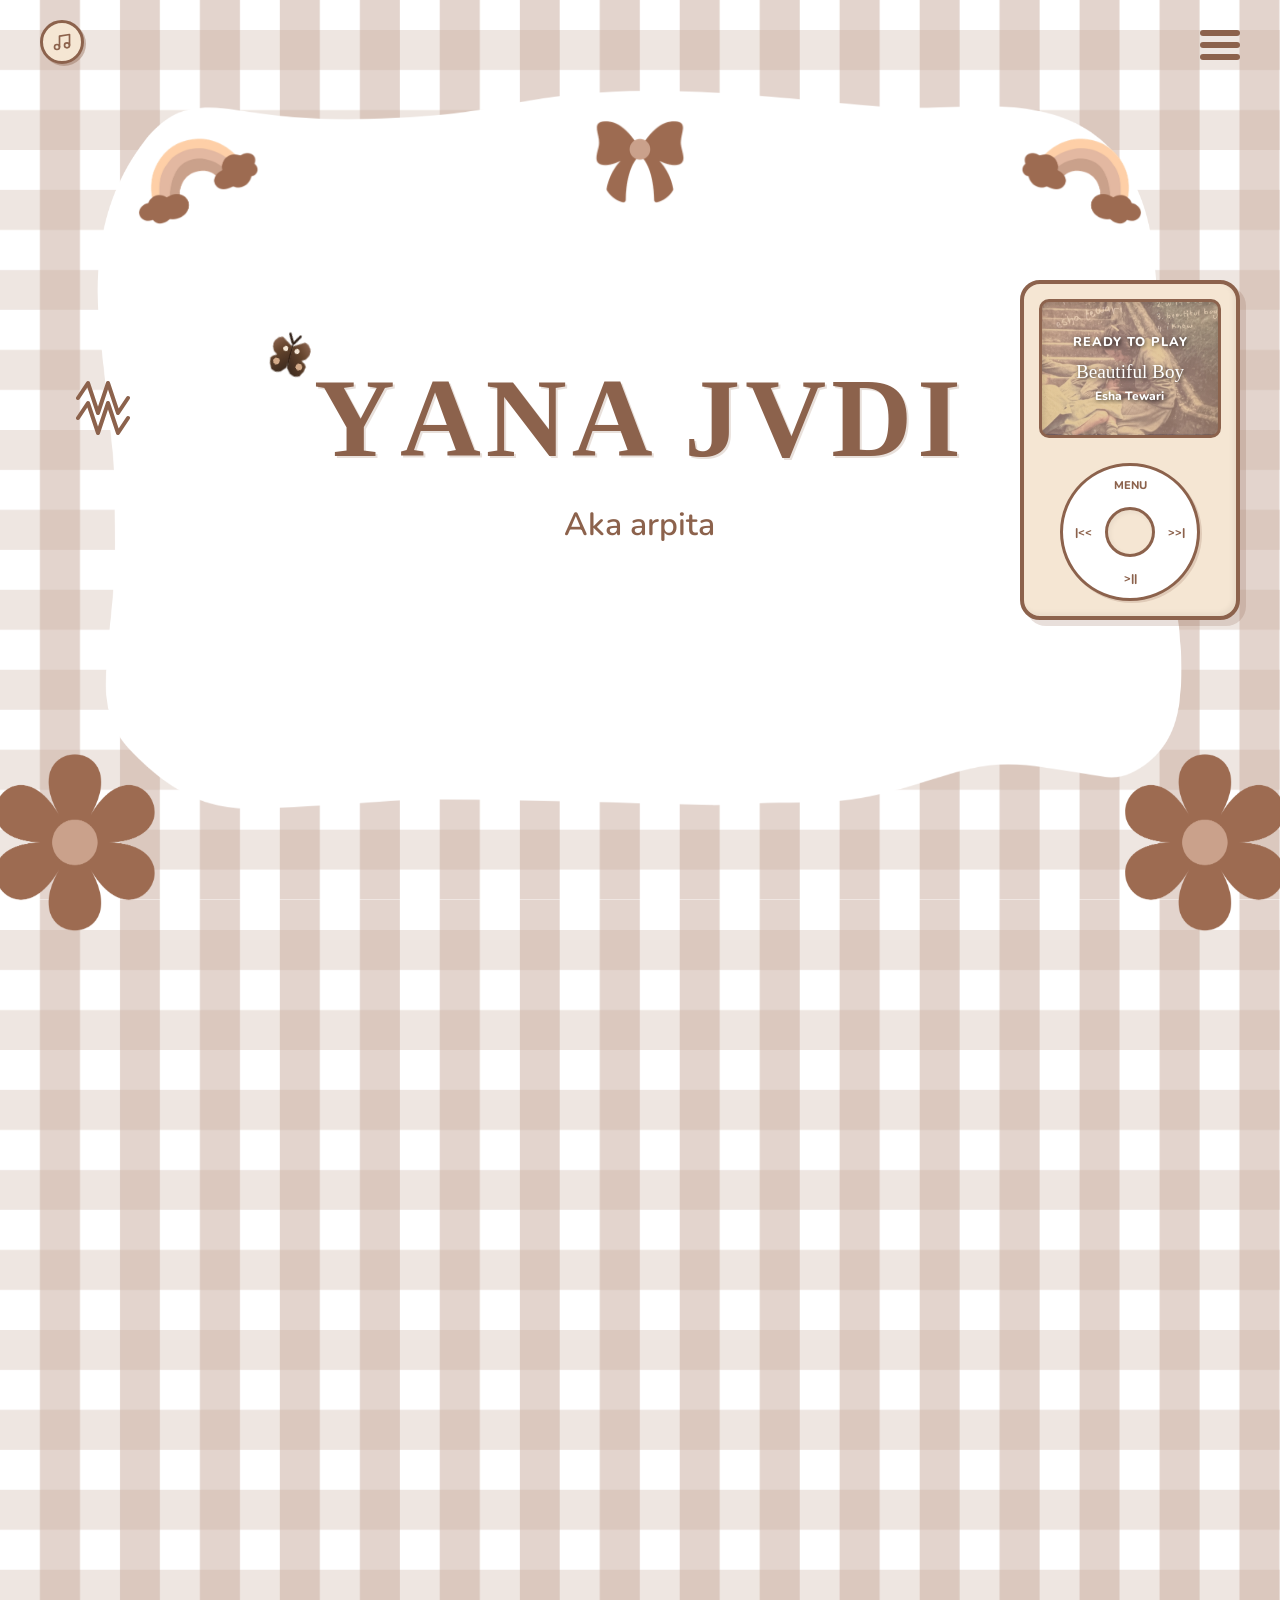
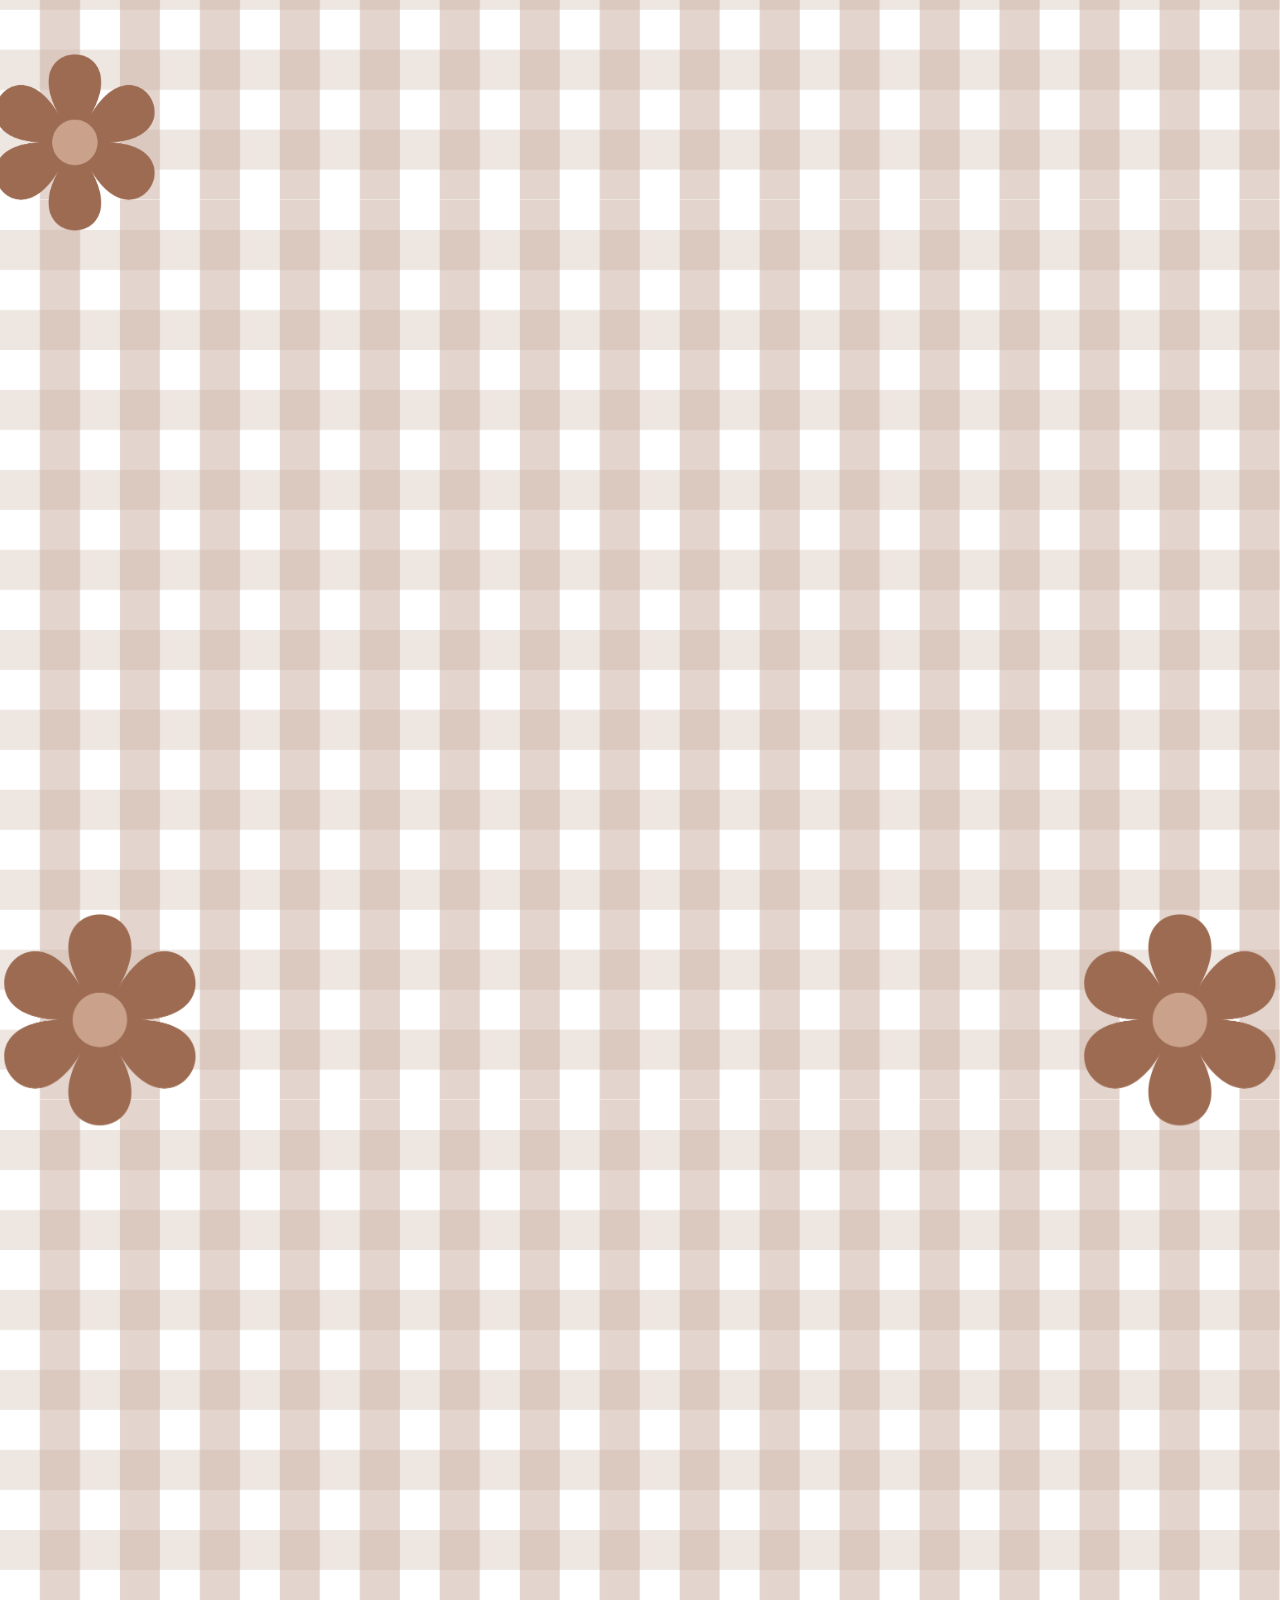
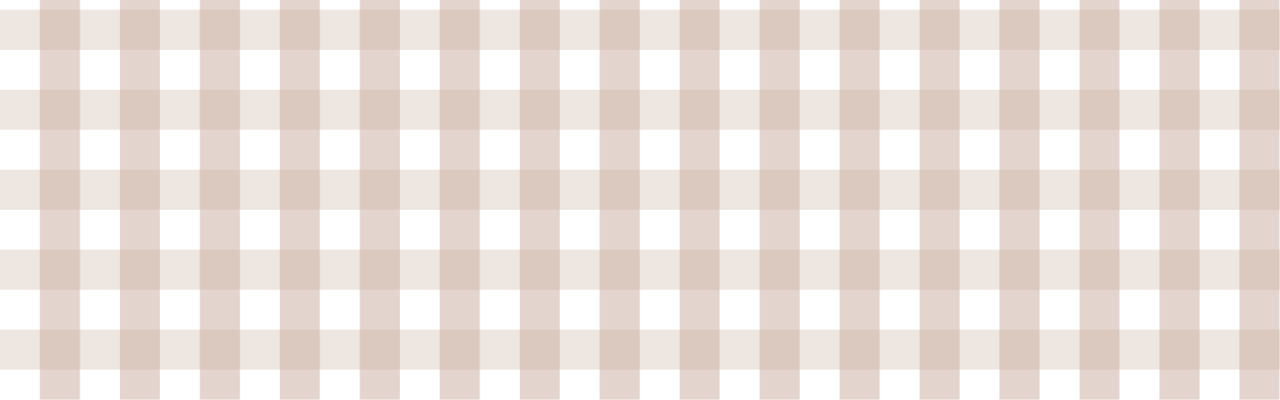
<file: index.html>
<!DOCTYPE html>
<html lang="en">
<head>
    <meta charset="UTF-8">
    <meta name="viewport" content="width=device-width, initial-scale=1.0">
    <title>yana</title>
    <link rel="icon" type="image/png" href="assets/favicon.png">
    <link rel="stylesheet" href="styles.css?v=24">
    <link rel="preconnect" href="https://fonts.googleapis.com">
    <link rel="preconnect" href="https://fonts.gstatic.com" crossorigin>
    <link href="https://fonts.googleapis.com/css2?family=Chewy&family=Nunito:wght@600&display=swap" rel="stylesheet">
</head>
<body>
    <!-- Hamburger Menu -->
    <div class="hamburger-container">
        <div class="hamburger" id="hamburger-menu">
            <span></span>
            <span></span>
            <span></span>
        </div>
    </div>

    <!-- Navigation Overlay -->
    <div class="menu-overlay" id="menu-overlay">
        <!-- Cute decorative elements -->
        <img src="assets/bow.png" alt="Bow" class="menu-deco menu-bow-tl">
        <img src="assets/flower.png.png" alt="Flower" class="menu-deco menu-flower-tr">
        <img src="assets/rainbow.png" alt="Rainbow" class="menu-deco menu-rainbow-bl">
        <img src="assets/flower.png.png" alt="Flower" class="menu-deco menu-flower-br">
        
        <ul>
            <li><a href="#home">Home</a></li>
            <li><a href="#about-me">About Me</a></li>
            <li><a href="#interests">Interests</a></li>
            <li><a href="#socials">Socials</a></li>
        </ul>
    </div>

    <!-- Music Icon Toggle & Local Playlist Pill -->
    <div class="music-toggle" id="music-toggle">
        <div class="music-icon-btn" id="music-icon-btn">
            <svg viewBox="0 0 24 24" fill="none" xmlns="http://www.w3.org/2000/svg">
                <path d="M9 18V5L21 3V16" stroke="#8c624c" stroke-width="2" stroke-linecap="round" stroke-linejoin="round"/>
                <circle cx="6" cy="18" r="3" stroke="#8c624c" stroke-width="2"/>
                <circle cx="18" cy="16" r="3" stroke="#8c624c" stroke-width="2"/>
            </svg>
        </div>
        <div class="playlist-menu" id="playlist-menu">
            <!-- Filled dynamically by JS -->
        </div>
    </div>

    <!-- Retro iPod UI -->
    <div class="ipod-container" id="ipod-container">
        <div class="ipod-screen">
            <audio id="audio-player"></audio>
            <div class="ipod-status">READY TO PLAY</div>
            <div class="ipod-track-info" id="ipod-track-info">Beautiful Boy</div>
            <div class="ipod-artist" id="ipod-artist">Esha Tewari</div>
        </div>
        <div class="ipod-wheel">
            <div class="wheel-btn menu-btn">MENU</div>
            <div class="wheel-btn prev-btn" id="ipod-prev">|&lt;&lt;</div>
            <div class="wheel-btn next-btn" id="ipod-next">&gt;&gt;|</div>
            <div class="wheel-btn play-btn" id="ipod-play">&gt;||</div>
            <div class="wheel-center"></div>
        </div>
    </div>

    <section id="home" class="hero">
        <div class="white-patch">
            <img src="assets/rainbow.png" alt="Rainbow" class="rainbow left-rainbow">
            <img src="assets/bow.png" alt="Bow" class="bow">
            <img src="assets/rainbow.png" alt="Rainbow" class="rainbow right-rainbow">
            
            <div class="squiggle left-squiggle">
                <svg width="60" height="60" viewBox="0 0 60 60" fill="none" xmlns="http://www.w3.org/2000/svg">
                    <path d="M2 20 L12 5 L22 35 L32 5 L42 35 L52 20" stroke="#8c624c" stroke-width="4" stroke-linecap="round" stroke-linejoin="round"/>
                    <path d="M2 40 L12 25 L22 55 L32 25 L42 55 L52 40" stroke="#8c624c" stroke-width="4" stroke-linecap="round" stroke-linejoin="round"/>
                </svg>
            </div>
            
            <div class="content">
                <h1><span style="position: relative; display: inline-block; z-index: 10;">Y
                    <!-- CSS Realistic Vintage Butterfly -->
                    <div class="butterfly-container">
                        <div class="butterfly">
                            <div class="wing wing-left"></div>
                            <div class="butterfly-body"></div>
                            <div class="wing wing-right"></div>
                        </div>
                    </div>
                </span>ana Jvdi</h1>
                <p>Aka arpita</p>
            </div>

            <div class="squiggle right-squiggle">
                <svg width="60" height="60" viewBox="0 0 60 60" fill="none" xmlns="http://www.w3.org/2000/svg">
                    <path d="M2 20 L12 5 L22 35 L32 5 L42 35 L52 20" stroke="#8c624c" stroke-width="4" stroke-linecap="round" stroke-linejoin="round"/>
                    <path d="M2 40 L12 25 L22 55 L32 25 L42 55 L52 40" stroke="#8c624c" stroke-width="4" stroke-linecap="round" stroke-linejoin="round"/>
                </svg>
            </div>
        </div>
        <img src="assets/flower.png.png" alt="Flower" class="flower left-flower">
        <img src="assets/flower.png.png" alt="Flower" class="flower right-flower">
    </section>

    <section id="about-me" class="section-2">
        <div class="white-patch">
            <img src="assets/rainbow.png" alt="Rainbow" class="rainbow s2-tl-rainbow">
            <img src="assets/flower.png.png" alt="Flower" class="flower s2-tr-flower">
            
            <div class="squiggle s2-left-squiggle">
                <svg width="60" height="60" viewBox="0 0 60 60" fill="none" xmlns="http://www.w3.org/2000/svg">
                    <path d="M2 20 L12 5 L22 35 L32 5 L42 35 L52 20" stroke="#8c624c" stroke-width="4" stroke-linecap="round" stroke-linejoin="round"/>
                    <path d="M2 40 L12 25 L22 55 L32 25 L42 55 L52 40" stroke="#8c624c" stroke-width="4" stroke-linecap="round" stroke-linejoin="round"/>
                </svg>
            </div>
            
            <div class="s2-text-content">
                <p>Hi! I'm Yana (aka Arpita), an <u>18-year-old</u> from India. I recently graduated high school and I'm currently taking a <u>gap year</u> to prepare for my <mark>university entrance exams</mark>. It hasn't been an easy journey though—I struggle heavily with <mark>maladaptive daydreaming</mark>. It completely <u>wrecks my focus</u> and makes it incredibly difficult to study properly, as I constantly find myself unintentionally drifting away into my own head when I really should be hitting the books.</p>
            </div>

            <h1 class="s2-title">ABOUT ME</h1>

            <div class="squiggle s2-right-squiggle">
                <svg width="60" height="60" viewBox="0 0 60 60" fill="none" xmlns="http://www.w3.org/2000/svg">
                    <path d="M2 20 L12 5 L22 35 L32 5 L42 35 L52 20" stroke="#8c624c" stroke-width="4" stroke-linecap="round" stroke-linejoin="round"/>
                    <path d="M2 40 L12 25 L22 55 L32 25 L42 55 L52 40" stroke="#8c624c" stroke-width="4" stroke-linecap="round" stroke-linejoin="round"/>
                </svg>
            </div>
            
            <img src="assets/rainbow.png" alt="Rainbow" class="rainbow s2-br-rainbow">
        </div>
        <img src="assets/flower.png.png" alt="Flower" class="flower s2-bl-flower">
    </section>

    <!-- Section 3: INTERESTS -->
    <section id="interests" class="section-3">
        <div class="white-patch">
            <img src="assets/bow.png" alt="Bow" class="bow s3-tl-bow">
            <img src="assets/bow.png" alt="Bow" class="bow s3-tr-bow">
            
            <div class="squiggle s3-left-squiggle">
                <svg width="60" height="60" viewBox="0 0 60 60" fill="none" xmlns="http://www.w3.org/2000/svg">
                    <path d="M2 20 L12 5 L22 35 L32 5 L42 35 L52 20" stroke="#8c624c" stroke-width="4" stroke-linecap="round" stroke-linejoin="round"/>
                    <path d="M2 40 L12 25 L22 55 L32 25 L42 55 L52 40" stroke="#8c624c" stroke-width="4" stroke-linecap="round" stroke-linejoin="round"/>
                </svg>
            </div>
            
            <h1 class="s3-title">INTERESTS</h1>
            
            <div class="s3-columns">
                <div class="col">
                    <p>&bull; <strong>Music:</strong> Whether I'm grinding through entrance exam prep or just spacing out, I always have my <u>earphones in</u>. I love <mark>finding new tracks</mark>, curating specific vibes, and just letting the music take me somewhere else.</p>
                </div>
                <div class="col">
                    <p>&bull; <strong>Manhwa:</strong> I am completely obsessed with <u>scrolling through manhwa</u>. There's something incredibly addictive about the gorgeous art styles, the drama, and <mark>binge-reading 50 chapters</mark> in one sitting instead of studying.</p>
                </div>
                <div class="col">
                    <p>&bull; <strong>Anime:</strong> I love kicking back and watching anime whenever I need a <u>break from reality</u>. From the stunning animation to the epic storylines, it's one of my absolute favorite ways to <mark>escape</mark> into another world.</p>
                </div>
            </div>

            <div class="squiggle s3-right-squiggle">
                <svg width="60" height="60" viewBox="0 0 60 60" fill="none" xmlns="http://www.w3.org/2000/svg">
                    <path d="M2 20 L12 5 L22 35 L32 5 L42 35 L52 20" stroke="#8c624c" stroke-width="4" stroke-linecap="round" stroke-linejoin="round"/>
                    <path d="M2 40 L12 25 L22 55 L32 25 L42 55 L52 40" stroke="#8c624c" stroke-width="4" stroke-linecap="round" stroke-linejoin="round"/>
                </svg>
            </div>
        </div>
        <img src="assets/flower.png.png" alt="Flower" class="flower s3-bl-flower">
        <img src="assets/flower.png.png" alt="Flower" class="flower s3-br-flower">
    </section>

    <!-- Section 4: CONCLUSION -->
    <section id="socials" class="section-4">
        <div class="white-patch">
            <img src="assets/rainbow.png" alt="Rainbow" class="rainbow s4-tl-rainbow">
            <img src="assets/rainbow.png" alt="Rainbow" class="rainbow s4-tr-rainbow">
            
            <h1 class="s4-title">SOCIALS</h1>
            
            <div class="s4-text-content socials-container">
                <a href="https://pin.it/7HQRCqfA9" target="_blank" class="social-link">
                    <svg viewBox="0 0 24 24" fill="currentColor">
                        <path d="M12.017 0C5.396 0 .029 5.367.029 11.987c0 5.079 3.158 9.417 7.618 11.162-.105-.949-.199-2.403.041-3.439.219-.937 1.406-5.957 1.406-5.957s-.359-.72-.359-1.781c0-1.663.967-2.911 2.168-2.911 1.024 0 1.518.769 1.518 1.688 0 1.029-.653 2.567-.992 3.992-.285 1.193.6 2.165 1.775 2.165 2.128 0 3.768-2.245 3.768-5.487 0-2.861-2.063-4.869-5.008-4.869-3.41 0-5.409 2.562-5.409 5.199 0 1.033.394 2.143.889 2.741.099.12.112.225.085.345-.09.375-.293 1.199-.334 1.363-.053.225-.172.271-.401.165-1.495-.69-2.433-2.878-2.433-4.646 0-3.776 2.748-7.252 7.951-7.252 4.168 0 7.392 2.967 7.392 6.923 0 4.135-2.607 7.462-6.233 7.462-1.214 0-2.354-.629-2.758-1.379l-.749 2.848c-.269 1.045-1.004 2.352-1.498 3.146 1.123.345 2.306.535 3.55.535 6.607 0 11.985-5.365 11.985-11.987C23.97 5.367 18.624 0 12.017 0z"/>
                    </svg>
                    <span>Pinterest</span>
                    <div class="social-tooltip">@arpitasahu71389</div>
                </a>
                <a href="https://open.spotify.com/user/8mxsf2aybe4m5d9l39um7x0yf?si=57d421e7e21949e2" target="_blank" class="social-link">
                    <svg viewBox="0 0 24 24" fill="currentColor">
                        <path d="M12 0C5.4 0 0 5.4 0 12s5.4 12 12 12 12-5.4 12-12S18.66 0 12 0zm5.521 17.34c-.24.359-.66.48-1.021.24-2.82-1.74-6.36-2.101-10.561-1.141-.418.122-.779-.179-.899-.539-.12-.421.18-.78.54-.9 4.56-1.021 8.52-.6 11.64 1.32.42.18.479.659.301 1.02zm1.44-3.3c-.301.42-.841.6-1.262.3-3.239-1.98-8.159-2.58-11.939-1.38-.479.12-1.02-.12-1.14-.6-.12-.48.12-1.021.6-1.141C9.6 9.9 15 10.561 18.72 12.84c.361.181.54.78.241 1.2zm.12-3.36C15.24 8.4 8.82 8.16 5.16 9.301c-.6.179-1.2-.181-1.38-.721-.18-.6.18-1.2.72-1.381 4.26-1.26 11.28-1.02 15.721 1.621.539.3.719 1.02.419 1.56-.299.421-1.02.599-1.559.3z"/>
                    </svg>
                    <span>Spotify</span>
                    <div class="social-tooltip">Arpitasahu</div>
                </a>
                <a href="https://discord.com/users/1391321564175405169" target="_blank" class="social-link">
                    <svg viewBox="0 0 24 24" fill="currentColor">
                        <path d="M20.317 4.3698a19.7913 19.7913 0 00-4.8851-1.5152.0741.0741 0 00-.0785.0371c-.211.3753-.4447.8648-.6083 1.2495-1.8447-.2762-3.68-.2762-5.4868 0-.1636-.3933-.4058-.8742-.6177-1.2495a.077.077 0 00-.0785-.037 19.7363 19.7363 0 00-4.8852 1.515.0699.0699 0 00-.0321.0277C.5334 9.0458-.319 13.5799.0992 18.0578a.0824.0824 0 00.0312.0561c2.0528 1.5076 4.0413 2.4228 5.9929 3.0294a.0777.0777 0 00.0842-.0276c.4616-.6304.8731-1.2952 1.226-1.9942a.076.076 0 00-.0416-.1057c-.6528-.2476-1.2743-.5495-1.8722-.8923a.077.077 0 01-.0076-.1277c.1258-.0943.2517-.1923.3718-.2914a.0743.0743 0 01.0776-.0105c3.9278 1.7933 8.18 1.7933 12.0614 0a.0739.0739 0 01.0785.0095c.1202.099.246.1981.3728.2924a.077.077 0 01-.0066.1276 12.2986 12.2986 0 01-1.873.8914.0766.0766 0 00-.0407.1067c.3604.698.7719 1.3628 1.225 1.9932a.076.076 0 00.0842.0286c1.961-.6067 3.9495-1.5219 6.0023-3.0294a.077.077 0 00.0313-.0552c.5004-5.177-.8382-9.6739-3.5485-13.6604a.061.061 0 00-.0312-.0286zM8.02 15.3312c-1.1825 0-2.1569-1.0857-2.1569-2.419 0-1.3332.9555-2.4189 2.157-2.4189 1.2108 0 2.1757 1.0952 2.1568 2.419 0 1.3332-.9555 2.4189-2.1569 2.4189zm7.9748 0c-1.1825 0-2.1569-1.0857-2.1569-2.419 0-1.3332.9554-2.4189 2.1569-2.4189 1.2108 0 2.1757 1.0952 2.1568 2.419 0 1.3332-.946 2.4189-2.1568 2.4189z"/>
                    </svg>
                    <span>Discord</span>
                    <div class="social-tooltip">yura_kazhan</div>
                    
                </a>
                <a href="https://youtube.com/@spillinthechai?si=kHZPDfPR7tGqBfu7" target="_blank" class="social-link">
                    <svg viewBox="0 0 24 24" fill="currentColor">
                        <path d="M23.498 6.186a3.016 3.016 0 0 0-2.122-2.136C19.505 3.545 12 3.545 12 3.545s-7.505 0-9.377.505A3.017 3.017 0 0 0 .502 6.186C0 8.07 0 12 0 12s0 3.93.502 5.814a3.016 3.016 0 0 0 2.122 2.136c1.871.505 9.376.505 9.376.505s7.505 0 9.377-.505a3.015 3.015 0 0 0 2.122-2.136C24 15.93 24 12 24 12s0-3.93-.502-5.814zM9.545 15.568V8.432L15.818 12l-6.273 3.568z"/>
                    </svg>
                    <span>YouTube</span>
                    <div class="social-tooltip">@spillinthechai</div>
                </a>
                <a href="https://www.instagram.com/yanajavdi?stkn=MWRhMm1yNGk0dms4NQ%3D%3D" target="_blank" class="social-link">
                    <svg viewBox="0 0 24 24" fill="currentColor">
                        <path d="M12 2.163c3.204 0 3.584.012 4.85.07 3.252.148 4.771 1.691 4.919 4.919.058 1.265.069 1.645.069 4.849 0 3.205-.012 3.584-.069 4.849-.149 3.225-1.664 4.771-4.919 4.919-1.266.058-1.644.07-4.85.07-3.204 0-3.584-.012-4.849-.07-3.26-.149-4.771-1.699-4.919-4.92-.058-1.265-.07-1.644-.07-4.849 0-3.204.013-3.583.07-4.849.149-3.227 1.664-4.771 4.919-4.919 1.266-.057 1.645-.069 4.849-.069zM12 0C8.741 0 8.333.014 7.053.072 2.695.272.273 2.69.073 7.052.014 8.333 0 8.741 0 12c0 3.259.014 3.668.072 4.948.2 4.358 2.618 6.78 6.98 6.98C8.333 23.986 8.741 24 12 24c3.259 0 3.668-.014 4.948-.072 4.354-.2 6.782-2.618 6.979-6.98.059-1.28.073-1.689.073-4.948 0-3.259-.014-3.667-.072-4.947-.196-4.354-2.617-6.78-6.979-6.98C15.668.014 15.259 0 12 0zm0 5.838a6.162 6.162 0 100 12.324 6.162 6.162 0 000-12.324zM12 16a4 4 0 110-8 4 4 0 010 8zm6.406-11.845a1.44 1.44 0 100 2.881 1.44 1.44 0 000-2.881z"/>
                    </svg>
                    <span>Instagram</span>
                    <div class="social-tooltip">@yanajavdi</div>
                </a>
            </div>

            <!-- Light orange items (simulated via CSS filter on brown assets) -->
            <img src="assets/bow.png" alt="Bow" class="s4-light-item s4-bl-bow">
            <img src="assets/flower.png.png" alt="Flower" class="s4-light-item s4-bl-flower">
            

            <img src="assets/flower.png.png" alt="Flower" class="s4-light-item s4-br-flower">
            <img src="assets/bow.png" alt="Bow" class="s4-light-item s4-br-bow">

        </div>

        <!-- Elegant Copyright Footer on Grid Background -->
        <div style="position: absolute; bottom: 10px; left: 50%; transform: translateX(-50%); text-align: center; color: #8c624c; font-weight: 700; font-family: 'Nunito', sans-serif; display: flex; justify-content: center; align-items: center; gap: 10px; font-size: 0.9rem; z-index: 10;">
            Copyright &copy;
            <a href="https://github.com/Hotaro26" target="_blank" class="social-link footer-link" style="text-decoration: none; gap: 6px; flex-direction: row;">
                <svg viewBox="0 0 24 24" fill="currentColor" style="width: 20px; height: 20px; margin-bottom: 0;">
                    <path d="M12 0c-6.626 0-12 5.373-12 12 0 5.302 3.438 9.8 8.207 11.387.599.111.793-.261.793-.577v-2.234c-3.338.726-4.033-1.416-4.033-1.416-.546-1.387-1.333-1.756-1.333-1.756-1.089-.745.083-.729.083-.729 1.205.084 1.839 1.237 1.839 1.237 1.07 1.834 2.807 1.304 3.492.997.107-.775.418-1.305.762-1.604-2.665-.305-5.467-1.334-5.467-5.931 0-1.311.469-2.381 1.236-3.221-.124-.303-.535-1.524.117-3.176 0 0 1.008-.322 3.301 1.23.957-.266 1.983-.399 3.003-.404 1.02.005 2.047.138 3.006.404 2.291-1.552 3.297-1.23 3.297-1.23.653 1.653.242 2.874.118 3.176.77.84 1.235 1.911 1.235 3.221 0 4.609-2.807 5.624-5.479 5.921.43.372.823 1.102.823 2.222v3.293c0 .319.192.694.801.576 4.765-1.589 8.199-6.086 8.199-11.386 0-6.627-5.373-12-12-12z"/>
                </svg>
                Hotaro26
                <span class="social-tooltip">@Hotaro26</span>
            </a>
        </div>
    </section>

    
    
    <script>
        const sections = document.querySelectorAll('section');
        
        const observer = new IntersectionObserver((entries) => {
            entries.forEach(entry => {
                if (entry.isIntersecting) {
                    entry.target.classList.add('in-view');
                    entry.target.classList.remove('fade-out');
                } else {
                    entry.target.classList.add('fade-out');
                    setTimeout(() => {
                        if (entry.target.classList.contains('fade-out')) {
                            entry.target.classList.remove('in-view');
                        }
                    }, 500);
                }
            });
        }, {
            threshold: 0.2 // Trigger when 20% of the section is visible
        });

        sections.forEach(section => {
            observer.observe(section);
        });

        // --- Hamburger Menu Logic ---
        const hamburgerBtn = document.getElementById('hamburger-menu');
        const menuOverlay = document.getElementById('menu-overlay');
        const menuLinks = menuOverlay.querySelectorAll('a');

        function toggleMenu(e) {
            e.stopPropagation(); // prevent triggering the click sound twice or bubbling
            hamburgerBtn.classList.toggle('open');
            menuOverlay.classList.toggle('open');
            playCutePop(); // Play pop sound on menu toggle
        }

        hamburgerBtn.addEventListener('click', toggleMenu);

        // Close menu when a link is clicked
        menuLinks.forEach(link => {
            link.addEventListener('click', () => {
                hamburgerBtn.classList.remove('open');
                menuOverlay.classList.remove('open');
                playCutePop();
            });
        });

        // --- Web Audio API: Cute Pop Sound ---
        const audioCtx = new (window.AudioContext || window.webkitAudioContext)();
        
        function playCutePop() {
            if (audioCtx.state === 'suspended') {
                audioCtx.resume();
            }
            const oscillator = audioCtx.createOscillator();
            const gainNode = audioCtx.createGain();
            
            // A sine wave gives a soft, cute tone
            oscillator.type = 'sine';
            
            // Frequency sweep from mid to high creates a "pop/bloop"
            oscillator.frequency.setValueAtTime(400, audioCtx.currentTime);
            oscillator.frequency.exponentialRampToValueAtTime(800, audioCtx.currentTime + 0.1);
            
            // Envelope for a snappy, quick sound
            gainNode.gain.setValueAtTime(0, audioCtx.currentTime);
            gainNode.gain.linearRampToValueAtTime(0.3, audioCtx.currentTime + 0.01);
            gainNode.gain.exponentialRampToValueAtTime(0.001, audioCtx.currentTime + 0.15);
            
            oscillator.connect(gainNode);
            gainNode.connect(audioCtx.destination);
            
            oscillator.start(audioCtx.currentTime);
            oscillator.stop(audioCtx.currentTime + 0.15);
        }

        // Add the click sound to the entire document
        document.addEventListener('click', playCutePop);

        // --- Flower Rotation on Scroll ---
        const flowers = document.querySelectorAll('.flower, .s4-bl-flower, .s4-br-flower');
        window.addEventListener('scroll', () => {
            const rotation = window.scrollY * 0.1;
            flowers.forEach(flower => {
                flower.style.setProperty('--scroll-rot', `${rotation}deg`);
            });
        });

        // --- Retro iPod & YouTube API Logic ---
        const musicIconBtn = document.getElementById('music-icon-btn');
        const ipodContainer = document.getElementById('ipod-container');
        
        musicIconBtn.addEventListener('click', (e) => {
            e.stopPropagation();
            ipodContainer.classList.toggle('open');
            playCutePop();
        });

        // iPod Screen Elements
        const trackInfo = document.getElementById('ipod-track-info');
        const artistInfo = document.getElementById('ipod-artist');
        const statusTxt = document.querySelector('.ipod-status');

        const ipodScreen = document.querySelector('.ipod-screen');
        function updateScreen(title, artist, thumbSrc) {
            trackInfo.textContent = title;
            artistInfo.textContent = artist;
            if (thumbSrc) {
                ipodScreen.style.backgroundImage = `linear-gradient(rgba(210, 167, 131, 0.6), rgba(210, 167, 131, 0.6)), url('${thumbSrc}')`;
                ipodScreen.style.backgroundSize = 'cover';
                ipodScreen.style.backgroundPosition = 'center';
                ipodScreen.classList.add('has-bg');
            } else {
                ipodScreen.style.backgroundImage = 'none';
                ipodScreen.classList.remove('has-bg');
            }
        }

        // --- Draggable iPod Logic ---
        let isDragging = false;
        let dragOffsetX = 0;
        let dragOffsetY = 0;

        function startDrag(e) {
            if (e.target.classList.contains('wheel-btn')) return;
            isDragging = true;
            ipodContainer.style.transition = 'none';
            
            const clientX = e.type.includes('mouse') ? e.clientX : e.touches[0].clientX;
            const clientY = e.type.includes('mouse') ? e.clientY : e.touches[0].clientY;
            
            const rect = ipodContainer.getBoundingClientRect();
            dragOffsetX = clientX - rect.left;
            dragOffsetY = clientY - rect.top;
        }

        function doDrag(e) {
            if (!isDragging) return;
            e.preventDefault();
            
            const clientX = e.type.includes('mouse') ? e.clientX : e.touches[0].clientX;
            const clientY = e.type.includes('mouse') ? e.clientY : e.touches[0].clientY;
            
            ipodContainer.style.left = `${clientX - dragOffsetX}px`;
            ipodContainer.style.top = `${clientY - dragOffsetY}px`;
            ipodContainer.style.transform = 'scale(1)';
        }

        function endDrag() {
            if (isDragging) {
                isDragging = false;
                ipodContainer.style.transition = '';
            }
        }

        ipodContainer.addEventListener('mousedown', startDrag);
        document.addEventListener('mousemove', doDrag, { passive: false });
        document.addEventListener('mouseup', endDrag);

        ipodContainer.addEventListener('touchstart', startDrag, { passive: false });
        document.addEventListener('touchmove', doDrag, { passive: false });
        document.addEventListener('touchend', endDrag);

        // --- HTML5 Local Audio Logic ---
        const audioPlayer = document.getElementById('audio-player');
        let isPlaying = false;

        // Local Playlist data pulling from your assets/Music folder
        const localPlaylist = [
            { src: 'assets/Music/beautiful boy - Esha Tewari.flac', title: 'Beautiful Boy', artist: 'Esha Tewari', thumb: 'assets/beautiful_boy_thumb.png' },
            { src: 'assets/Music/may you never forget me - Temachii.flac', title: 'May You Never Forget Me', artist: 'Temachii', thumb: 'assets/may_you_never_forget_me_thumb.png' },
            { src: 'assets/Music/Tip Toe - HYBS.flac', title: 'Tip Toe', artist: 'HYBS', thumb: 'assets/tiptoe_thumb.png' },
            { src: 'assets/Music/White Winter Hymnal - Fleet Foxes.flac', title: 'White Winter Hymnal', artist: 'Fleet Foxes', thumb: 'assets/white_winter_hymnal_thumb.png' },
            { src: 'assets/Music/Meant To Be - Cuntsniffer.flac', title: 'Meant To Be', artist: 'Cuntsniffer', thumb: 'assets/meant_to_be_thumb.png' },
            { src: 'assets/Music/My Heart Will Go On - Love Theme from Titanic - Céline Dion.flac', title: 'My Heart Will Go On', artist: 'Céline Dion', thumb: 'assets/celine_dion_thumb.png' },
            { src: 'assets/Music/500 Miles - Peter, Paul and Mary.flac', title: '500 Miles', artist: 'Peter, Paul and Mary', thumb: 'assets/peter_paul_mary_thumb.png' }
        ];
        let currentTrackIndex = 0;

        // Render playlist menu pills
        const playlistMenu = document.getElementById('playlist-menu');
        localPlaylist.forEach((song, index) => {
            const btn = document.createElement('div');
            btn.className = 'song-btn';
            btn.textContent = song.title;
            btn.addEventListener('click', (e) => {
                e.stopPropagation(); // don't bubble
                playCutePop();
                playLocalSong(index);
            });
            playlistMenu.appendChild(btn);
        });

        function playLocalSong(index) {
            currentTrackIndex = index;
            updateScreen(localPlaylist[index].title, localPlaylist[index].artist, localPlaylist[index].thumb);
            audioPlayer.src = localPlaylist[index].src;
            statusTxt.textContent = 'LOADING...';
            audioPlayer.play().then(() => {
                isPlaying = true;
                statusTxt.textContent = '▶ PLAYING';
            }).catch(e => {
                console.log('Audio file missing! Make sure the file exists in assets/.');
                statusTxt.textContent = 'FILE MISSING';
                isPlaying = false;
            });
        }

        audioPlayer.addEventListener('ended', () => {
            isPlaying = false;
            statusTxt.textContent = '❚❚ PAUSED';
        });

        // iPod Controls
        const playBtn = document.getElementById('ipod-play');
        const prevBtn = document.getElementById('ipod-prev');
        const nextBtn = document.getElementById('ipod-next');
        const menuBtn = document.querySelector('.menu-btn');
        const centerBtn = document.querySelector('.wheel-center');
        
        function togglePlayPause() {
            if (!audioPlayer.src || audioPlayer.src === window.location.href) {
                // If no song is loaded, play the first track automatically
                playLocalSong(0);
                return;
            }
            
            if (isPlaying) {
                audioPlayer.pause();
                isPlaying = false;
                statusTxt.textContent = '❚❚ PAUSED';
            } else {
                statusTxt.textContent = 'LOADING...';
                audioPlayer.play().then(() => {
                    isPlaying = true;
                    statusTxt.textContent = '▶ PLAYING';
                }).catch(e => {
                    statusTxt.textContent = 'ERROR';
                });
            }
        }
        
        playBtn.addEventListener('click', (e) => {
            e.stopPropagation();
            playCutePop();
            togglePlayPause();
        });
        
        centerBtn.addEventListener('click', (e) => {
            e.stopPropagation();
            playCutePop();
            togglePlayPause();
        });

        // Prev/Next skips tracks for the local playlist
        prevBtn.addEventListener('click', (e) => {
            e.stopPropagation();
            playCutePop();
            let newIndex = currentTrackIndex - 1;
            if(newIndex < 0) newIndex = localPlaylist.length - 1;
            playLocalSong(newIndex);
        });

        nextBtn.addEventListener('click', (e) => {
            e.stopPropagation();
            playCutePop();
            let newIndex = currentTrackIndex + 1;
            if(newIndex >= localPlaylist.length) newIndex = 0;
            playLocalSong(newIndex);
        });
        
        menuBtn.addEventListener('click', (e) => {
            e.stopPropagation();
            playCutePop();
            ipodContainer.classList.remove('open');
        });

        // --- Force Hide Playlist Menu on Click Outside ---
        const musicToggleElement = document.getElementById('music-toggle');
        
        document.addEventListener('mousedown', (e) => {
            if (!musicToggleElement.contains(e.target) && !ipodContainer.contains(e.target)) {
                playlistMenu.classList.add('force-hide');
            }
        });
        document.addEventListener('touchstart', (e) => {
            if (!musicToggleElement.contains(e.target) && !ipodContainer.contains(e.target)) {
                playlistMenu.classList.add('force-hide');
            }
        });
        
        // Remove the force-hide class when they hover again
        musicToggleElement.addEventListener('mouseenter', () => {
            playlistMenu.classList.remove('force-hide');
        });        // Initialize screen with the first track's artwork
        updateScreen(localPlaylist[0].title, localPlaylist[0].artist, localPlaylist[0].thumb);

        // Auto-open iPod on Desktop and set up first-click autoplay
        if (window.innerWidth > 768) {
            ipodContainer.classList.add("open");
            
            // Wait for the first click anywhere to instantly play Tip Toe (3rd track / index 2)
            document.body.addEventListener('click', function firstClickPlay(e) {
                // If they haven't manually started playing something else yet
                if (!isPlaying) {
                    playLocalSong(2); // Index 2 is Tip Toe
                }
            }, { once: true });
        }
    </script>
</body>
</html>
</file>
<file: styles.css>
* {
    margin: 0;
    padding: 0;
    box-sizing: border-box;
    -webkit-tap-highlight-color: transparent;
    /* Block text highlighting and element grabbing */
    user-select: none;
    -webkit-user-select: none;
    -moz-user-select: none;
    -ms-user-select: none;
    -webkit-user-drag: none;
}

/* Specific drag blocking for images to be extra safe */
img {
    -webkit-user-drag: none;
}

html, body {
    width: 100%;
    max-width: 100%;
    margin: 0;
    padding: 0;
    font-family: 'Nunito', sans-serif;
    overflow-x: hidden;
}

section:not(.in-view) *:not(.flower):not(.s4-bl-flower):not(.s4-br-flower):not(.butterfly-container):not(.butterfly):not(.wing):not(.butterfly-body) {
    animation: none !important;
    opacity: 0 !important;
}

section.fade-out *:not(.flower):not(.s4-bl-flower):not(.s4-br-flower):not(.butterfly-container):not(.butterfly):not(.wing):not(.butterfly-body) {
    opacity: 0 !important;
    transition: opacity 0.5s ease-out !important;
}

.hero {
    width: 100%;
    height: 100vh;
    background-image: url('assets/hero_background_cube.png');
    background-size: cover;
    background-position: center;
    display: flex;
    justify-content: center;
    align-items: center;
    position: relative;
    z-index: 4;
}

/* Animations */
@keyframes popIn {
    0% { transform: scale(0.8) rotate(var(--scroll-rot, 0deg)); opacity: 0; }
    100% { transform: scale(1) rotate(var(--scroll-rot, 0deg)); opacity: 1; }
}

@keyframes slideDown {
    0% { transform: translate(-50%, -50px); opacity: 0; }
    100% { transform: translate(-50%, 0); opacity: 1; }
}

@keyframes slideLeftIn {
    0% { transform: translateX(-100px); opacity: 0; }
    100% { transform: translateX(0); opacity: 1; }
}

@keyframes slideRightIn {
    0% { transform: translateX(100px) scaleX(-1); opacity: 0; }
    100% { transform: translateX(0) scaleX(-1); opacity: 1; }
}

@keyframes slideUpLeft {
    0% { transform: translate(-100px, 100px) rotate(var(--scroll-rot, 0deg)); opacity: 0; }
    100% { transform: translate(0, 0) rotate(var(--scroll-rot, 0deg)); opacity: 1; }
}

@keyframes slideUpRight {
    0% { transform: translate(100px, 100px) rotate(var(--scroll-rot, 0deg)); opacity: 0; }
    100% { transform: translate(0, 0) rotate(var(--scroll-rot, 0deg)); opacity: 1; }
}

@keyframes slideUpContent {
    0% { transform: translateY(50px) rotate(var(--scroll-rot, 0deg)); opacity: 0; }
    100% { transform: translateY(0) rotate(var(--scroll-rot, 0deg)); opacity: 1; }
}

@keyframes smoothFadeInScale {
    0% { transform: scale(0.95); opacity: 0; }
    100% { transform: scale(1); opacity: 1; }
}

.white-patch {
    background-image: url('assets/white_background_patch.png');
    background-size: 100% 100%;
    background-repeat: no-repeat;
    background-position: center;
    width: 85%;
    max-width: 1200px;
    height: 80%;
    position: relative;
    display: flex;
    justify-content: center;
    align-items: center;
    z-index: 2;
    /* Gentle, smooth fade in, slightly faster */
    animation: smoothFadeInScale 0.8s ease-out forwards;
    /* Smooth fade out when scrolling away, slightly faster */
    transition: opacity 0.4s ease, transform 0.4s ease;
}

.rainbow {
    position: absolute;
    width: 150px;
    top: 20px;
}

.left-rainbow {
    left: 20px;
    opacity: 0;
    animation: slideLeftIn 0.8s cubic-bezier(0.175, 0.885, 0.32, 1.275) 0.5s forwards;
}

.right-rainbow {
    right: 20px;
    transform: scaleX(-1);
    opacity: 0;
    animation: slideRightIn 0.8s cubic-bezier(0.175, 0.885, 0.32, 1.275) 0.5s forwards;
}

.bow {
    position: absolute;
    top: 30px;
    left: 50%;
    transform: translateX(-50%);
    width: 100px;
    opacity: 0;
    animation: slideDown 0.8s cubic-bezier(0.175, 0.885, 0.32, 1.275) 0.8s forwards;
}

.squiggle {
    position: absolute;
    top: 40%;
    opacity: 0;
}

.left-squiggle {
    left: -20px;
    animation: slideLeftIn 0.8s ease-out 1s forwards;
}

.right-squiggle {
    right: -20px;
    animation: slideRightIn 0.8s ease-out 1s forwards;
}
.right-squiggle {
    /* override slideRightIn to avoid scaleX(-1) flipping */
    animation: slideLeftIn 0.8s ease-out 1s forwards;
    animation-name: slideRightInNoFlip;
}

@keyframes slideRightInNoFlip {
    0% { transform: translateX(100px); opacity: 0; }
    100% { transform: translateX(0); opacity: 1; }
}


.content {
    text-align: center;
    z-index: 3;
    opacity: 0;
    animation: slideUpContent 0.8s ease-out 0.3s forwards;
}

.content h1 {
    font-family: 'Chewy', cursive;
    font-size: 7rem;
    color: #8c624c;
    letter-spacing: 5px;
    text-transform: uppercase;
    margin-bottom: 20px;
    text-shadow: 2px 2px 0px rgba(140, 98, 76, 0.2);
}

.content p {
    font-size: 2rem;
    color: #8c624c;
    font-weight: 600;
}

.flower {
    position: absolute;
    width: 250px;
    z-index: 4;
}

.left-flower {
    bottom: -50px;
    left: -50px;
    opacity: 0;
    animation: slideUpLeft 0.8s cubic-bezier(0.175, 0.885, 0.32, 1.275) 0.6s forwards;
}

.right-flower {
    bottom: -50px;
    right: -50px;
    opacity: 0;
    animation: slideUpRight 0.8s cubic-bezier(0.175, 0.885, 0.32, 1.275) 0.6s forwards;
}

/* Responsive */
@media (max-width: 768px) {
    .content h1 {
        font-size: 3rem;
    }
    .content p {
        font-size: 1.2rem;
    }
    .rainbow {
        width: 100px;
    }
    .bow {
        width: 60px;
    }
    .flower {
        width: 150px;
    }
}

/* Section 2 Styles */
.section-2 {
    width: 100%;
    height: 100vh;
    background-image: url('assets/hero_background_cube.png');
    background-size: cover;
    background-position: center;
    display: flex;
    justify-content: center;
    align-items: center;
    position: relative;
    z-index: 3;
}

.s2-tl-rainbow {
    left: 20px;
    top: 20px;
}

.s2-tr-rainbow {
    right: 30px;
    top: 30px;
    z-index: 3;
    transform: scaleX(-1); /* mirror it like in the hero section */
}

.s2-tr-flower {
    right: -20px;
    top: -20px;
    width: 250px;
    position: absolute;
    z-index: 4;
}

.s2-br-rainbow {
    right: 20px;
    bottom: 20px;
}

.s2-bl-flower {
    bottom: -50px;
    left: -50px;
    z-index: 4;
}

.s2-left-squiggle {
    left: 10%;
    top: 40%;
}

.s2-right-squiggle {
    right: 5%;
    bottom: 30%;
    top: auto;
}

.s2-text-content {
    position: absolute;
    top: 15%;
    right: 15%;
    width: 45%;
    text-align: right;
    z-index: 3;
}

.s2-text-content p {
    font-size: 1.5rem;
    color: #8c624c;
    font-weight: 600;
    line-height: 1.5;
}

.s2-title {
    position: absolute;
    bottom: 15%;
    left: 15%;
    font-family: 'Chewy', cursive;
    font-size: 7rem;
    color: #8c624c;
    letter-spacing: 5px;
    text-transform: uppercase;
    text-shadow: 2px 2px 0px rgba(140, 98, 76, 0.2);
    z-index: 3;
}

/* Animations for Section 2 (using scroll-triggered or just same on load if it's a simple page) 
   Assuming they load instantly for now or rely on scroll later. Let's add simple animations. */

.s2-tl-rainbow { animation: slideLeftIn 0.8s cubic-bezier(0.175, 0.885, 0.32, 1.275) 0.2s both; }
.s2-tr-rainbow { animation: slideRightIn 0.8s cubic-bezier(0.175, 0.885, 0.32, 1.275) 0.3s both; }
.s2-tr-flower { animation: popIn 0.8s cubic-bezier(0.175, 0.885, 0.32, 1.275) 0.4s both; }
.s2-br-rainbow { animation: slideRightIn 0.8s cubic-bezier(0.175, 0.885, 0.32, 1.275) 0.6s both; }
.s2-bl-flower { animation: slideUpLeft 0.8s cubic-bezier(0.175, 0.885, 0.32, 1.275) 0.8s both; }

.s2-left-squiggle { animation: popIn 0.8s ease-out 1s both; }
.s2-right-squiggle { animation: popIn 0.8s ease-out 1.2s both; }

.s2-text-content { animation: slideLeftIn 1s ease-out 0.5s both; animation-name: slideRightInNoFlip; }
.s2-title { animation: slideLeftIn 1s ease-out 0.7s both; }

@media (max-width: 768px) {
    .s2-title { font-size: 4rem; }
    .s2-text-content p { font-size: 1rem; }
    .s2-text-content { top: 10%; width: 70%; right: 10%; }
    .s2-tr-flower { width: 150px; }
}

/* Section 3 Styles */
.section-3, .section-4 {
    width: 100%;
    height: 100vh;
    background-image: url('assets/hero_background_cube.png');
    background-size: cover;
    background-position: center;
    display: flex;
    justify-content: center;
    align-items: center;
    position: relative;
}

.section-3 {
    z-index: 2;
}

.section-4 {
    z-index: 1;
}

.s3-tl-bow { left: 5%; top: 5%; transform: rotate(-20deg); }
.s3-tr-bow { left: auto; right: 5%; top: 5%; transform: rotate(20deg); }

.s3-left-squiggle { left: 3%; top: 40%; }
.s3-right-squiggle { right: 3%; top: 40%; }

.s3-title {
    position: absolute;
    top: 15%;
    font-family: 'Chewy', cursive;
    font-size: 7rem;
    color: #8c624c;
    letter-spacing: 5px;
    text-transform: uppercase;
    text-shadow: 2px 2px 0px rgba(140, 98, 76, 0.2);
    z-index: 3;
}

.s3-columns {
    display: flex;
    justify-content: center;
    gap: 40px;
    width: 80%;
    margin-top: 10%;
    z-index: 3;
}

.col {
    flex: 1;
    color: #8c624c;
    font-size: 1.2rem;
    font-weight: 600;
    line-height: 1.6;
    text-align: justify;
}

.s3-bl-flower { bottom: -50px; left: -50px; z-index: 4; width: 300px; }
.s3-br-flower { bottom: -50px; right: -50px; z-index: 4; width: 300px; }

/* Section 4 Styles */
.s4-tl-rainbow { left: 5%; top: 5%; transform: scale(0.8); }
.s4-tr-rainbow { right: 5%; top: 10%; transform: scale(1.5) scaleX(-1); }

.s4-title {
    position: absolute;
    top: 25%;
    left: 10%;
    font-family: 'Chewy', cursive;
    font-size: 6rem;
    color: #8c624c;
    letter-spacing: 5px;
    text-transform: uppercase;
    text-shadow: 2px 2px 0px rgba(140, 98, 76, 0.2);
    z-index: 3;
}

.s4-text-content {
    position: absolute;
    top: 50%;
    left: 35%;
    width: 55%;
    text-align: right;
    z-index: 3;
}

.s4-text-content p {
    font-size: 1.4rem;
    color: #8c624c;
    font-weight: 600;
    line-height: 1.6;
}

/* Simulate sky blue/mint green items using CSS filters */
.s4-light-item {
    position: absolute;
    /* Light brown / pastel orange filter */
    filter: brightness(0) saturate(100%) invert(86%) sepia(21%) saturate(934%) hue-rotate(334deg) brightness(98%) contrast(92%);
    z-index: 3;
}

.s4-bl-bow { bottom: 15%; left: 5%; width: 120px; transform: rotate(-15deg); }
.s4-bl-flower { bottom: 10%; left: 18%; width: 100px; }

.s4-br-flower { bottom: 5%; right: 25%; width: 120px; }
.s4-br-bow { bottom: 5%; right: 10%; width: 150px; transform: rotate(15deg); }

/* Animations for Section 3 and 4 */
.s3-title { animation: popIn 0.8s ease-out both; }
.s3-columns .col { animation: slideUpContent 0.8s ease-out 0.5s both; }
.s3-tl-bow, .s3-tr-bow { animation: slideDown 0.8s ease-out 0.3s both; }
.s3-left-squiggle, .s3-right-squiggle { animation: popIn 0.8s ease-out 0.8s both; }
.s3-bl-flower { animation: slideUpLeft 0.8s ease-out 0.6s both; }
.s3-br-flower { animation: slideUpRight 0.8s ease-out 0.6s both; }

.s4-title { animation: slideLeftIn 1s ease-out both; }
.s4-text-content { animation: slideRightInNoFlip 1s ease-out 0.5s both; }
.s4-tl-rainbow, .s4-tr-rainbow { animation: popIn 1s ease-out 0.8s both; }
.s4-light-item { animation: slideUpContent 1s ease-out 1s both; }

/* Global Mobile Responsiveness Update */
@media (max-width: 768px) {
    /* General Container Adjustments */
    .white-patch {
        width: 95%;
        height: 90%;
        max-height: 90vh;
    }

    /* Section 1 adjustments */
    .content h1 { font-size: 3.5rem; letter-spacing: 2px; }
    .content p { font-size: 1.2rem; }
    .rainbow { width: 80px; top: 10px; }
    .bow { width: 60px; top: 15px; }
    .flower { width: 120px; }
    .left-flower { left: -10px; bottom: -10px; }
    .right-flower { right: -10px; bottom: -10px; }
    
    /* Section 2 adjustments */
    .s2-title { font-size: 3.5rem; top: 12%; bottom: auto; left: 0; width: 100%; text-align: center; }
    .s2-text-content { top: 32%; right: auto; left: 5%; width: 90%; text-align: center; }
    .s2-text-content p { font-size: 1rem; }
    .s2-tr-flower { width: 120px; top: -10px; right: -10px; }
    .s2-bl-flower { width: 120px; left: -10px; bottom: -10px; }
    
    /* Section 3 adjustments */
    .s3-title { font-size: 3.5rem; top: 8%; }
    .s3-columns {
        flex-direction: column;
        gap: 15px;
        margin-top: 35%;
        width: 90%;
    }
    .col { font-size: 0.95rem; text-align: left; }
    .s3-tl-bow, .s3-tr-bow { width: 60px; top: 5%; }
    .s3-bl-flower, .s3-br-flower { width: 120px; bottom: -10px; }
    .s3-bl-flower { left: -10px; }
    .s3-br-flower { right: -10px; }

    /* Section 4 adjustments */
    .s4-title { font-size: 3.5rem; top: 15%; left: 0; width: 100%; text-align: center; }
    .s4-text-content { top: 35%; left: 5%; width: 90%; text-align: center; }
    .s4-text-content p { font-size: 1rem; }
    .s4-tl-rainbow { transform: scale(0.6); top: 5%; left: 0; }
    .s4-tr-rainbow { transform: scale(0.8) scaleX(-1); top: 5%; right: 0; }
    
    .s4-bl-bow, .s4-br-bow { width: 70px; }
    .s4-bl-flower, .s4-br-flower { width: 60px; }
    .s4-bl-bow { bottom: 5%; left: 5%; }
    .s4-br-bow { bottom: 5%; right: 5%; }
    .s4-bl-flower { bottom: 2%; left: 25%; }
    .s4-br-flower { bottom: 2%; right: 25%; }
    
    /* Squiggles - hide on very small screens to prevent clutter */
    .squiggle { display: none; }
}

/* --- Hamburger Menu Styles --- */
.hamburger-container {
    position: fixed;
    top: 30px;
    right: 40px;
    z-index: 1000;
    cursor: pointer;
}

.hamburger {
    width: 40px;
    height: 30px;
    display: flex;
    flex-direction: column;
    justify-content: space-between;
    transition: transform 0.4s ease;
}

.hamburger span {
    display: block;
    height: 6px;
    width: 100%;
    background-color: #8c624c;
    border-radius: 3px;
    transition: all 0.4s cubic-bezier(0.175, 0.885, 0.32, 1.275);
}

/* Hamburger Open State (X) */
.hamburger.open span:nth-child(1) {
    transform: translateY(12px) rotate(45deg);
    background-color: #f5e6d3;
}
.hamburger.open span:nth-child(2) {
    opacity: 0;
}
.hamburger.open span:nth-child(3) {
    transform: translateY(-12px) rotate(-45deg);
    background-color: #f5e6d3;
}

.menu-overlay {
    position: fixed;
    top: 0;
    left: 0;
    width: 100%;
    height: 100vh;
    background-color: rgba(140, 98, 76, 0.85);
    backdrop-filter: blur(8px);
    z-index: 999;
    display: flex;
    justify-content: center;
    align-items: center;
    opacity: 0;
    pointer-events: none;
    transition: opacity 0.5s ease;
}

.menu-overlay.open {
    opacity: 1;
    pointer-events: auto;
}

.menu-overlay ul {
    list-style: none;
    text-align: center;
    padding: 0;
    transform: scale(0.8);
    transition: transform 0.5s cubic-bezier(0.175, 0.885, 0.32, 1.275);
}

.menu-overlay.open ul {
    transform: scale(1);
}

.menu-overlay li {
    margin: 25px 0;
}

.menu-overlay a {
    text-decoration: none;
    font-family: 'Chewy', cursive;
    font-size: 4rem;
    color: #f5e6d3;
    transition: color 0.3s, transform 0.3s;
    display: inline-block;
    position: relative;
    z-index: 1;
}

.menu-overlay a::before {
    content: '';
    position: absolute;
    top: 50%;
    left: -15%;
    width: 130%;
    height: 80%;
    transform-origin: left center;
    transform: translateY(-50%) scaleX(0);
    background-color: rgba(210, 167, 131, 0.7);
    background-image: 
      linear-gradient(rgba(245, 230, 211, 0.4) 2px, transparent 2px),
      linear-gradient(90deg, rgba(245, 230, 211, 0.4) 2px, transparent 2px);
    background-size: 15px 15px;
    z-index: -1;
    transition: transform 0.3s cubic-bezier(0.175, 0.885, 0.32, 1.275);
    clip-path: polygon(0% 0%, 100% 0%, 94% 10%, 100% 20%, 94% 30%, 100% 40%, 96% 50%, 100% 60%, 95% 70%, 100% 80%, 95% 90%, 100% 100%, 0% 100%, 3% 90%, 0% 80%, 2% 70%, 0% 60%, 6% 50%, 0% 40%, 2% 30%, 0% 20%, 6% 10%, 0% 0%);
}

.menu-overlay a:hover::before {
    transform: translateY(-50%) scaleX(1) rotate(2deg); /* Counter-rotate against the text's -5deg rotation for dynamic feel */
}

.menu-overlay a:hover {
    color: #ffffff;
    transform: scale(1.1) rotate(-5deg);
}

@media (max-width: 768px) {
    .hamburger-container { top: 20px; right: 20px; }
    .menu-overlay ul { padding: 40px 50px; }
    .menu-overlay a { font-size: 3rem; }
}

/* --- Menu Overlay Cute Elements --- */
.menu-deco {
    position: absolute;
    opacity: 0;
    filter: brightness(0) saturate(100%) invert(86%) sepia(21%) saturate(934%) hue-rotate(334deg) brightness(98%) contrast(92%);
    transform: scale(0.5);
    transition: opacity 0.4s ease, transform 0.6s cubic-bezier(0.175, 0.885, 0.32, 1.275);
    pointer-events: none;
}
.menu-overlay.open .menu-deco {
    opacity: 0.9;
}
.menu-bow-tl { top: 15%; left: 15%; width: 100px; }
.menu-overlay.open .menu-bow-tl { transform: scale(1) rotate(-20deg); }

.menu-flower-tr { top: 20%; right: 15%; width: 120px; }
.menu-overlay.open .menu-flower-tr { transform: scale(1) rotate(15deg); }

.menu-rainbow-bl { bottom: 20%; left: 15%; width: 150px; }
.menu-overlay.open .menu-rainbow-bl { transform: scale(1) rotate(-10deg); }

.menu-flower-br { bottom: 15%; right: 15%; width: 130px; }
.menu-overlay.open .menu-flower-br { transform: scale(1) rotate(-15deg); }

@media (max-width: 768px) {
    .menu-bow-tl { top: 5%; left: 5%; width: 70px; }
    .menu-flower-tr { top: 8%; right: 5%; width: 80px; }
    .menu-rainbow-bl { bottom: 10%; left: 5%; width: 100px; }
    .menu-flower-br { bottom: 5%; right: 5%; width: 90px; }
}

/* --- Music Toggle Icon & Custom Box --- */
.music-toggle {
    position: fixed;
    top: 20px;
    left: 40px;
    width: 44px;
    height: 44px;
    z-index: 1000;
    background-color: #f5e6d3;
    border: 3px solid #8c624c;
    border-radius: 22px;
    display: flex;
    justify-content: center;
    align-items: center;
    box-shadow: 2px 2px 0px rgba(140, 98, 76, 0.4);
    transition: transform 0.2s cubic-bezier(0.175, 0.885, 0.32, 1.275);
}

.music-toggle:hover {
    transform: scale(1.05);
}

.music-icon-btn {
    width: 20px;
    height: 20px;
    cursor: pointer;
    transition: transform 0.2s;
}

.music-icon-btn:hover {
    transform: rotate(-10deg);
}

.music-icon-btn svg {
    width: 100%;
    height: 100%;
    display: block;
}

/* The Popup Cube (Retro Vibe) */
.playlist-menu {
    position: absolute;
    top: 54px;
    left: 0;
    width: 200px;
    max-height: 140px;
    background-color: #d2a783 !important; /* Retro screen color */
    border: 3px solid #8c624c;
    border-radius: 10px;
    box-shadow: inset 2px 2px 5px rgba(0,0,0,0.1), 2px 2px 0px rgba(140, 98, 76, 0.4);
    padding: 8px;
    display: flex;
    flex-direction: column;
    gap: 2px;
    opacity: 0;
    visibility: hidden;
    transform: translateY(-10px);
    transition: opacity 0.3s ease 2s, transform 0.3s ease 2s, visibility 0s linear 2.3s;
    overflow-y: auto;
    box-sizing: border-box;
    -webkit-tap-highlight-color: transparent;
}

.playlist-menu.force-hide {
    transition: none !important;
    opacity: 0 !important;
    visibility: hidden !important;
    pointer-events: none !important;
}

/* Bridge the physical gap between the circle and the box so hover doesn't break */
.playlist-menu::before {
    content: "";
    position: absolute;
    top: -20px;
    left: 0;
    width: 100%;
    height: 20px;
    background: transparent;
}

.playlist-menu::-webkit-scrollbar {
    width: 4px;
}
.playlist-menu::-webkit-scrollbar-track {
    background: transparent;
}
.playlist-menu::-webkit-scrollbar-thumb {
    background-color: #8c624c;
    border-radius: 2px;
}

.music-toggle:hover .playlist-menu,
.playlist-menu:hover {
    opacity: 1;
    visibility: visible;
    transform: translateY(0);
    transition: opacity 0.2s ease, transform 0.2s ease, visibility 0s;
}

.song-btn {
    font-family: 'Nunito', sans-serif;
    font-size: 0.75rem;
    font-weight: 800;
    color: #8c624c; /* Retro dark text */
    background-color: transparent;
    border-radius: 4px;
    padding: 6px 10px;
    cursor: pointer;
    transition: background-color 0.1s, color 0.1s;
    white-space: nowrap;
    overflow: hidden;
    text-overflow: ellipsis;
    text-align: left;
    width: 100%;
    box-sizing: border-box;
    -webkit-tap-highlight-color: transparent;
    flex-shrink: 0;
    border-bottom: 1px dashed rgba(140, 98, 76, 0.2);
}

.song-btn:last-child {
    border-bottom: none;
}

.song-btn:hover {
    background-color: #8c624c;
    color: #d2a783; /* Inverted retro hover */
    transform: none; /* Removed sliding for retro feel */
}

/* iPod Artist Info */
.ipod-artist {
    font-family: 'Nunito', sans-serif;
    font-size: 0.75rem;
    font-weight: 800;
    color: #8c624c;
    margin-top: 5px;
    text-align: center;
    width: 90%;
    white-space: nowrap;
    overflow: hidden;
    text-overflow: ellipsis;
}


/* Highlight & Underline Styling */
mark {
    background-color: rgba(210, 167, 131, 0.9) !important;
    color: #fff !important;
    padding: 2px 8px;
    font-weight: 700;
    display: inline-block;
    background-image: 
      linear-gradient(rgba(245, 230, 211, 0.4) 2px, transparent 2px),
      linear-gradient(90deg, rgba(245, 230, 211, 0.4) 2px, transparent 2px);
    background-size: 15px 15px;
    clip-path: polygon(0% 0%, 100% 0%, 96% 15%, 100% 30%, 96% 45%, 100% 60%, 96% 75%, 100% 90%, 98% 100%, 0% 100%, 2% 85%, 0% 70%, 2% 55%, 0% 40%, 2% 25%, 0% 10%, 0% 0%);
    transform: rotate(-1deg);
    margin: 0 2px;
}

u {
    text-decoration: underline;
    text-decoration-color: #d2a783;
    text-decoration-thickness: 3px;
    text-underline-offset: 3px;
}

/* --- Social Links Styling --- */
.socials-container {
    display: flex;
    flex-wrap: wrap;
    justify-content: center;
    gap: 30px;
    margin-top: 30px;
    margin-bottom: 20px;
}

.social-link {
    display: flex;
    flex-direction: column;
    align-items: center;
    text-decoration: none;
    color: #8c624c;
    font-family: 'Nunito', sans-serif;
    font-weight: 800;
    transition: color 0.2s, transform 0.2s cubic-bezier(0.175, 0.885, 0.32, 1.275);
}

.social-link svg {
    width: 45px;
    height: 45px;
    margin-bottom: 10px;
    transition: transform 0.2s cubic-bezier(0.175, 0.885, 0.32, 1.275);
}

.social-link:hover {
    color: #d2a783;
}

.social-link:hover svg {
    transform: scale(1.15) rotate(5deg);
}

.social-link {
    position: relative;
}

.social-tooltip {
    position: absolute;
    bottom: 110%; /* Sit just above the link */
    background-color: #f5e6d3;
    border: 3px solid #8c624c;
    border-radius: 8px;
    padding: 6px 12px;
    color: #8c624c;
    font-size: 0.8rem;
    font-family: 'Nunito', sans-serif;
    font-weight: 800;
    white-space: nowrap;
    box-shadow: 2px 2px 0px rgba(140, 98, 76, 0.4);
    opacity: 0;
    visibility: hidden;
    transform: translateY(10px) scale(0.9);
    transition: all 0.2s cubic-bezier(0.175, 0.885, 0.32, 1.275);
    pointer-events: none;
}

/* Add a cute little triangle pointer to the bottom of the tooltip */
.social-tooltip::after {
    content: '';
    position: absolute;
    top: 100%;
    left: 50%;
    transform: translateX(-50%);
    border-width: 6px;
    border-style: solid;
    border-color: #8c624c transparent transparent transparent;
}

.social-link:hover .social-tooltip {
    opacity: 1;
    visibility: visible;
    transform: translateY(0) scale(1);
}

/* --- Retro iPod UI --- */
.ipod-container {
    position: fixed;
    top: 50%;
    right: 40px;
    width: 220px;
    height: 340px;
    background-color: #f5e6d3; /* Light cream/brown body */
    border: 4px solid #8c624c;
    border-radius: 20px;
    z-index: 1000;
    display: flex;
    flex-direction: column;
    align-items: center;
    padding: 15px;
    box-shadow: 6px 6px 0px rgba(140, 98, 76, 0.2), inset -3px -3px 5px rgba(0,0,0,0.05);
    /* Hidden by default */
    opacity: 0;
    pointer-events: none;
    transform: translateY(-50%) scale(0.9);
    transition: opacity 0.4s ease, transform 0.4s cubic-bezier(0.175, 0.885, 0.32, 1.275);
    box-sizing: border-box;
    -webkit-tap-highlight-color: transparent;
}

.ipod-container.open {
    opacity: 1;
    pointer-events: auto;
    transform: translateY(-50%) scale(1);
}

.ipod-screen {
    width: 100%;
    height: 140px;
    background-color: #d2a783; /* Screen background */
    border: 3px solid #8c624c;
    border-radius: 10px;
    margin-bottom: 25px;
    display: flex;
    flex-direction: column;
    justify-content: center;
    align-items: center;
    position: relative;
    overflow: hidden;
    box-shadow: inset 2px 2px 5px rgba(0,0,0,0.1);
}

#yt-player-container {
    position: absolute;
    width: 1px;
    height: 1px;
    opacity: 0;
    pointer-events: none;
}

.ipod-status {
    font-family: 'Nunito', sans-serif;
    font-size: 0.8rem;
    font-weight: 800;
    color: #5c3a21;
    text-transform: uppercase;
    letter-spacing: 1px;
    margin-bottom: 10px;
}

.ipod-track-info {
    font-family: 'Chewy', cursive;
    font-size: 1.2rem;
    color: #ffffff;
    text-align: center;
    padding: 0 10px;
    text-shadow: 1px 1px 0px rgba(140, 98, 76, 0.5);
    white-space: nowrap;
    overflow: hidden;
    text-overflow: ellipsis;
    width: 100%;
}

.ipod-wheel {
    width: 140px;
    height: 140px;
    background-color: #ffffff;
    border: 3px solid #8c624c;
    border-radius: 50%;
    position: relative;
    box-shadow: 2px 2px 0px rgba(140, 98, 76, 0.2);
}

.wheel-btn {
    position: absolute;
    font-family: 'Nunito', sans-serif;
    font-size: 0.7rem;
    font-weight: 800;
    color: #8c624c;
    cursor: pointer;
    user-select: none;
    transition: color 0.2s, transform 0.1s;
}

.wheel-btn:active {
    transform: scale(0.9);
}

.menu-btn { top: 12px; left: 50%; transform: translateX(-50%); }
.menu-btn:active { transform: translateX(-50%) scale(0.9); }

.play-btn { bottom: 12px; left: 50%; transform: translateX(-50%); }
.play-btn:active { transform: translateX(-50%) scale(0.9); }

.prev-btn { left: 12px; top: 50%; transform: translateY(-50%); }
.prev-btn:active { transform: translateY(-50%) scale(0.9); }

.next-btn { right: 12px; top: 50%; transform: translateY(-50%); }
.next-btn:active { transform: translateY(-50%) scale(0.9); }

.wheel-center {
    width: 50px;
    height: 50px;
    background-color: #f5e6d3;
    border: 3px solid #8c624c;
    border-radius: 50%;
    position: absolute;
    top: 50%;
    left: 50%;
    transform: translate(-50%, -50%);
    box-shadow: inset 2px 2px 5px rgba(0,0,0,0.05);
    cursor: pointer;
    transition: transform 0.1s;
}

.wheel-center:active {
    transform: translate(-50%, -50%) scale(0.9);
}

@media (max-width: 768px) {
    .music-toggle { left: 20px; top: 20px; }
    .ipod-container { left: 50%; right: auto; top: 50%; transform: translate(-50%, -50%) scale(0.9); }
    .ipod-container.open { transform: translate(-50%, -50%) scale(1); }
}

/* iPod Draggable Cursor Styles */
.ipod-container {
    cursor: grab;
}
.ipod-container:active {
    cursor: grabbing;
}

/* --- Additional Responsiveness Fixes --- */
@media (max-width: 1200px) {
    .white-patch {
        overflow-y: auto;
        overflow-x: hidden;
        /* Custom scrollbar for white patch */
        scrollbar-width: thin;
        scrollbar-color: #8c624c transparent;
    }
    .white-patch::-webkit-scrollbar {
        width: 6px;
    }
    .white-patch::-webkit-scrollbar-thumb {
        background-color: #8c624c;
        border-radius: 3px;
    }

    /* Section 2 tablet fixes */
    .s2-title { font-size: 4.5rem; top: 12%; bottom: auto; left: 0; width: 100%; text-align: center; }
    .s2-text-content { width: 90%; top: 32%; right: auto; left: 5%; text-align: center; }
    .s2-text-content p { font-size: 1.15rem; line-height: 1.6; }

    /* Section 3 tablet fixes */
    .s3-title { font-size: 5rem; top: 12%; }
    .s3-columns {
        width: 90%;
        gap: 25px;
        flex-direction: column;
        align-items: center;
        margin-top: 25%;
    }
    .col {
        font-size: 1.15rem;
        width: 90%;
        text-align: center;
    }
}

@media (max-width: 768px) {

    .s3-columns {
        margin-top: 25%;
        gap: 10px;
    }
    .col {
        font-size: 0.85rem;
    }
    
    .socials-container {
        gap: 15px;
        margin-top: 15px;
    }
    
    .social-link svg {
        width: 35px;
        height: 35px;
    }
    .social-link span {
        font-size: 0.75rem;
    }
    .s2-text-content {
        top: 25%;
    }
    .s2-text-content p {
        font-size: 0.95rem;
    }
}

@media (max-width: 480px) {
    .content h1 { font-size: 2.5rem; }
    .content p { font-size: 1rem; }
    
    .s2-title { font-size: 3rem; top: 12%; bottom: auto; }
    .s2-text-content { top: 30%; }
    .s2-text-content p { font-size: 0.85rem; line-height: 1.5; }
    
    .s3-title { font-size: 2.5rem; top: 5%; }
    .s3-columns { margin-top: 25%; gap: 8px; }
    .col p { font-size: 0.75rem; line-height: 1.3; margin: 5px 0; }
    
    .s4-title { font-size: 2.5rem; top: 10%; }
    .socials-container { gap: 10px; margin-top: 10%; }
    .social-link svg { width: 30px; height: 30px; }
    
    /* Shrink iPod */
    .ipod-container { transform: translate(-50%, -50%) scale(0.75); }
    .ipod-container.open { transform: translate(-50%, -50%) scale(0.85); }
    
    .music-toggle { width: 36px; height: 36px; }
}

/* iPod Background Overlay Text */
.ipod-screen.has-bg .ipod-status,
.ipod-screen.has-bg .ipod-track-info,
.ipod-screen.has-bg .ipod-artist {
    color: #ffffff;
    text-shadow: 1px 1px 4px rgba(0,0,0,0.8);
}

/* --- Realistic Vintage Butterfly --- */
.butterfly-container {
    position: absolute;
    top: -45px;
    left: -75px;
    z-index: 9999;
    pointer-events: none;
    animation: flyAndLand 4s ease-out forwards;
}

.butterfly {
    position: relative;
    width: 100px;
    height: 100px;
    transform-style: preserve-3d;
    animation: flutterFast 0.2s 20 alternate ease-in-out;
}

.wing {
    position: absolute;
    top: 0;
    width: 50px;
    height: 90px;
    opacity: 0.95;
}

.wing-left {
    left: 0;
    transform-origin: right center;
    animation: flapFastLeft 0.15s 27 alternate ease-in-out, flapRestLeft 5s infinite ease-in-out 4.05s forwards;
    background: radial-gradient(circle at 70% 30%, #f5e6d3 6px, transparent 7px),
                radial-gradient(circle at 40% 70%, #d2a783 8px, transparent 9px),
                linear-gradient(135deg, #8c624c 0%, #5c3a21 40%, #2a1a10 100%);
    clip-path: polygon(100% 20%, 40% 0%, 20% 5%, 5% 15%, 0% 25%, 5% 35%, 15% 45%, 35% 52%, 15% 58%, 5% 65%, 10% 80%, 25% 95%, 50% 100%, 75% 95%, 100% 80%);
    border-radius: 20%; /* Smooth out any remaining corners via composite */
}

.wing-right {
    left: 50px;
    transform-origin: left center;
    animation: flapFastRight 0.15s 27 alternate ease-in-out, flapRestRight 5s infinite ease-in-out 4.05s forwards;
    background: radial-gradient(circle at 30% 30%, #f5e6d3 6px, transparent 7px),
                radial-gradient(circle at 60% 70%, #d2a783 8px, transparent 9px),
                linear-gradient(-135deg, #8c624c 0%, #5c3a21 40%, #2a1a10 100%);
    clip-path: polygon(0% 20%, 60% 0%, 80% 5%, 95% 15%, 100% 25%, 95% 35%, 85% 45%, 65% 52%, 85% 58%, 95% 65%, 90% 80%, 75% 95%, 50% 100%, 25% 95%, 0% 80%);
    border-radius: 20%;
}

.butterfly-body {
    position: absolute;
    top: 10px;
    left: 47px;
    width: 6px;
    height: 60px;
    background: #2a1a10;
    border-radius: 50%;
    z-index: 10;
}

/* Antennae */
.butterfly-body::before, .butterfly-body::after {
    content: '';
    position: absolute;
    top: -22px;
    width: 2.5px;
    height: 26px;
    background: #2a1a10;
    border-radius: 2px;
}
.butterfly-body::before {
    left: -4px;
    transform: rotate(-30deg);
    box-shadow: 0 -3px 0 1.5px #2a1a10;
}
.butterfly-body::after {
    right: -4px;
    transform: rotate(30deg);
    box-shadow: 0 -3px 0 1.5px #2a1a10;
}

@keyframes flapFastLeft {
    0% { transform: rotateY(0deg); }
    100% { transform: rotateY(70deg); }
}
@keyframes flapRestLeft {
    0% { transform: rotateY(15deg); }
    5% { transform: rotateY(70deg); }
    10% { transform: rotateY(15deg); }
    15% { transform: rotateY(70deg); }
    20% { transform: rotateY(15deg); }
    100% { transform: rotateY(15deg); }
}

@keyframes flapFastRight {
    0% { transform: rotateY(0deg); }
    100% { transform: rotateY(-70deg); }
}
@keyframes flapRestRight {
    0% { transform: rotateY(-15deg); }
    5% { transform: rotateY(-70deg); }
    10% { transform: rotateY(-15deg); }
    15% { transform: rotateY(-70deg); }
    20% { transform: rotateY(-15deg); }
    100% { transform: rotateY(-15deg); }
}

@keyframes flutterFast {
    0% { transform: translateY(0px); }
    100% { transform: translateY(-15px); }
}

@keyframes flyAndLand {
    0% {
        transform: translate(-60vw, 60vh) scale(0.2) rotate(60deg);
    }
    40% {
        transform: translate(-20vw, -10vh) scale(0.5) rotate(35deg);
    }
    75% {
        transform: translate(-5vw, 5vh) scale(0.6) rotate(25deg);
    }
    100% {
        transform: translate(0px, 0px) scale(0.4) rotate(15deg);
    }
}
</file>
